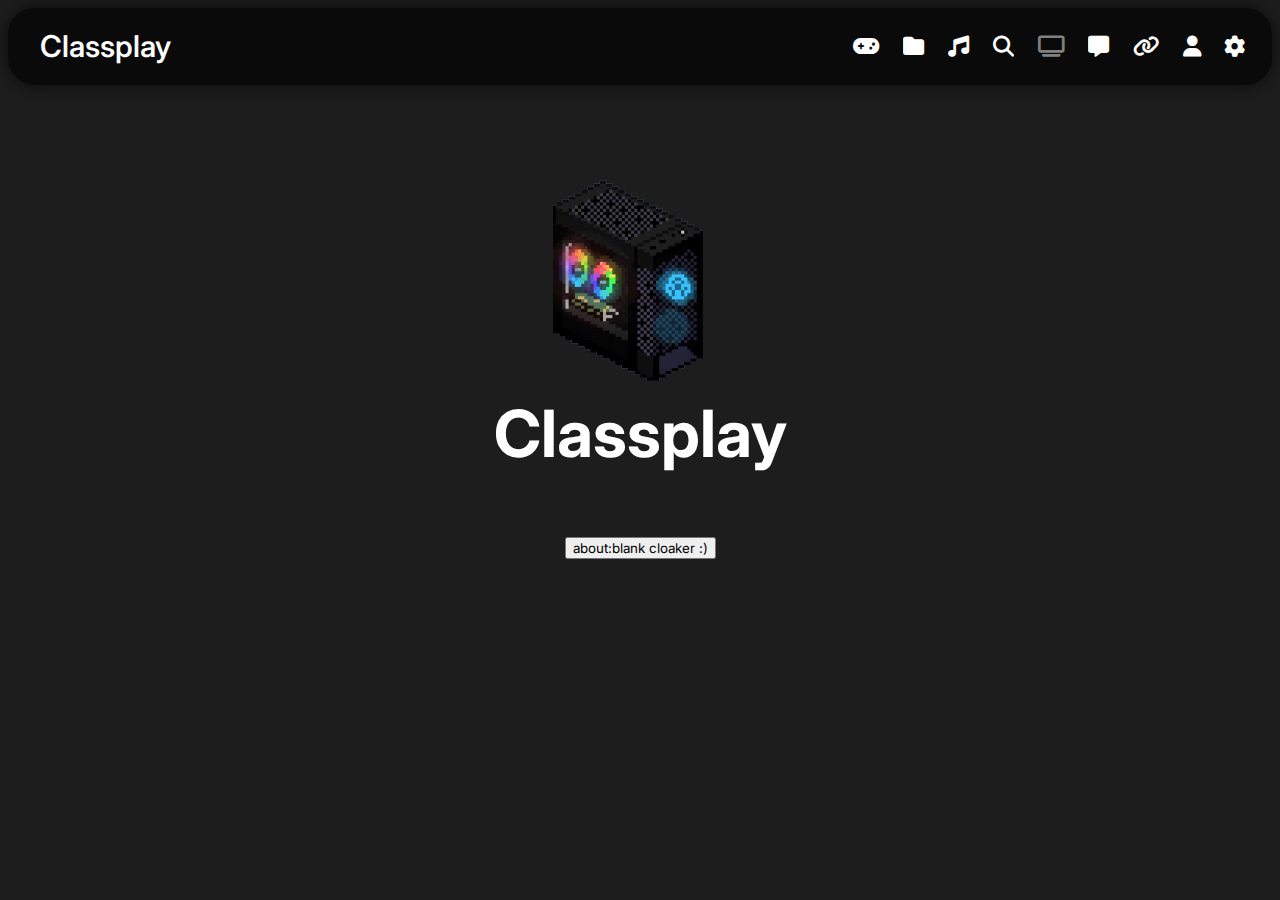
<file: index.html>
<!DOCTYPE html>
<html lang="en">
<head>
    <meta charset="UTF-8">
    <meta name="viewport" content="width=device-width, initial-scale=1.0">
    <title id="title">Classplay</title>
    <link rel="stylesheet" id="theme-style" href="style.css">
    <script src="themes.js"></script>
    <script src="main.js"></script>
    <script src="settings.js"></script>
    <link id="favicon" rel="shortcut icon" href="/img/favicon.png" type="image/x-icon">
    <script src="/main.js"></script>
    <link href="/assets/fontawesome/css/all.css" rel="stylesheet" />
</head>
<body>

    <script async src="https://www.googletagmanager.com/gtag/js?id=G-GBPYWSE933"></script>
<script>
  window.dataLayer = window.dataLayer || [];
  function gtag(){dataLayer.push(arguments);}
  gtag('js', new Date());

  gtag('config', 'G-GBPYWSE933');
</script>
    
    <nav>
        <ul>
            <li class="title"><a href="/" style="font-weight: 560;">Classplay</a></li>
            <li><a href="settings" style="margin-right: -30px; margin-left: 25px;"><i class="fa-solid fa-cog"></i><p style="margin-left: 72px;">Settings</p></a></li>
            <li><a href="profile" style="margin-right: -30px;"><i class="fa-solid fa-user"></i><p style="margin-left: 52px;">Profile</p></a></li>
            <li><a href="lnk"><i class="fa-solid fa-link"></i><p style="margin-left: 60px;">Links</p></a></li>
            <li><a href="chat/"><i class="fa-solid fa-message"></i><p style="margin-left: 60px;">Chat</p></a></li>
            <li><a class="disabled"><i class="fa-solid fa-tv"></i><p style="color: white; margin-left: 58px;">Movies</p></a></li>
            <li><a href="p"><i class="fa-solid fa-search"></i><p>Search</p></a></li>
            <li><a href="s"><i class="fa-solid fa-music"></i><p>Sounds</p></a></li>
            <li><a href="apps"><i class="fa-solid fa-folder"></i><p style="margin-left: 60px;">Apps</p></a></li>
            <li><a href="g"><i class="fa-solid fa-gamepad"></i><p style="margin-left: 53px;">Games</p></a></li>
        </ul>   
    </nav>

<br><br><br><br>

<center>
    <img src="img/favicon.png" style="margin-right: 24px; height: 250px;" class="logo"><br>
</center>

<div class="container">
    <h1 class="home-title" style="margin-top: -25px; font-family: Inter;">Classplay</h1>
</div><br>

<div class="container">
    <button onclick="Disabled()" class="disabled">about:blank cloaker :)</button>   
</div>

</body>
</html>
    
</body>
</html>
</file>
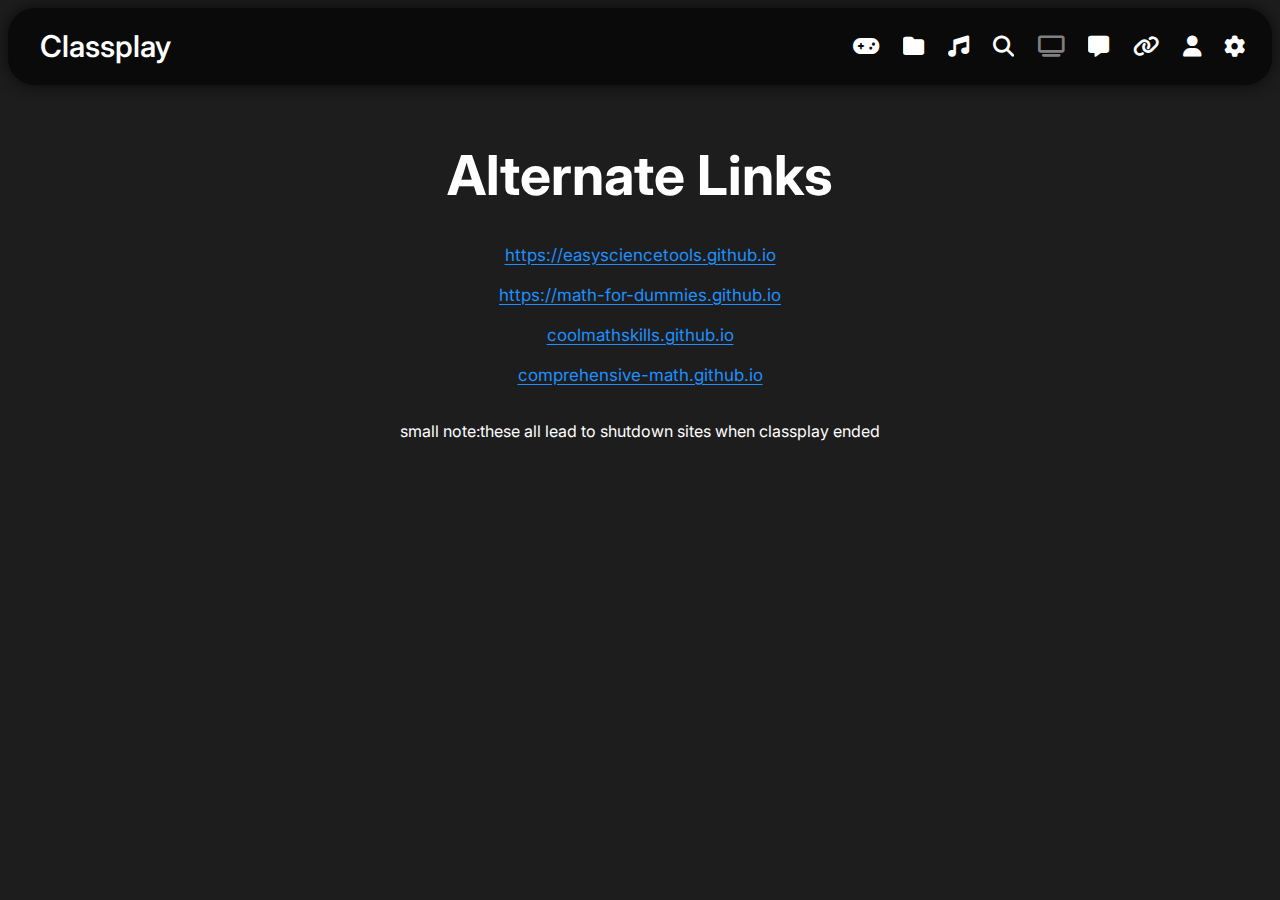
<file: lnk.html>
<!DOCTYPE html>
<html lang="en">
<head>
    <meta charset="UTF-8">
    <meta name="viewport" content="width=device-width, initial-scale=1.0">
    <title>Alternate Links</title>
    <link rel="stylesheet" id="theme-style" href="style.css">
    <script src="themes.js"></script>
    <script src="main.js"></script>
    <script src="settings.js"></script>
    <link rel="stylesheet" href="/assets/fontawesome/css/all.css">
    <link rel="shortcut icon" href="/img/favicon.png" type="image/x-icon">
    <script src="/main.js" defer></script>
</head>
<body>
    
<script async src="https://www.googletagmanager.com/gtag/js?id=G-GBPYWSE933"></script>
<script>
  window.dataLayer = window.dataLayer || [];
  function gtag(){dataLayer.push(arguments);}
  gtag('js', new Date());

  gtag('config', 'G-GBPYWSE933');
</script>

<style>
    center a {
        color: dodgerblue;
        text-underline-offset: 3px;
        font-size: 17px;
        margin-top: 5px;
        margin-bottom: 5px;
    }
</style>

  
<nav>
    <ul>
        <li class="title"><a href="/" style="font-weight: 560;">Classplay</a></li>
        <li><a href="settings" style="margin-right: -30px; margin-left: 25px;"><i class="fa-solid fa-cog"></i><p style="margin-left: 72px;">Settings</p></a></li>
        <li><a href="profile" style="margin-right: -30px;"><i class="fa-solid fa-user"></i><p style="margin-left: 52px;">Profile</p></a></li>
        <li><a href="lnk"><i class="fa-solid fa-link"></i><p style="margin-left: 60px;">Links</p></a></li>
        <li><a href="chat/"><i class="fa-solid fa-message"></i><p style="margin-left: 60px;">Chat</p></a></li>
        <li><a class="disabled"><i class="fa-solid fa-tv"></i><p style="color: white; margin-left: 58px;">Movies</p></a></li>
        <li><a href="p"><i class="fa-solid fa-search"></i><p>Search</p></a></li>
        <li><a href="s"><i class="fa-solid fa-music"></i><p>Sounds</p></a></li>
        <li><a href="apps"><i class="fa-solid fa-folder"></i><p style="margin-left: 60px;">Apps</p></a></li>
        <li><a href="g"><i class="fa-solid fa-gamepad"></i><p style="margin-left: 53px;">Games</p></a></li>
    </ul>   
</nav>

<br>

<center>
    <h1 class="title">Alternate Links</h1>
    <a href="https://easysciencetools.github.io" target="_blank">https://easysciencetools.github.io</a><br><br>
    <a href="https://math-for-dummies.github.io" target="_blank">https://math-for-dummies.github.io</a><br><br>
    <a href="https://coolmathskills.github.io" target="_blank">coolmathskills.github.io</a><br><br>
    <a href="https://comprehensive-math.github.io" target="_blank">comprehensive-math.github.io</a><br><br>
    <p>small note:these all lead to shutdown sites when classplay ended</p>
</center>

</body>
</html>
</file>
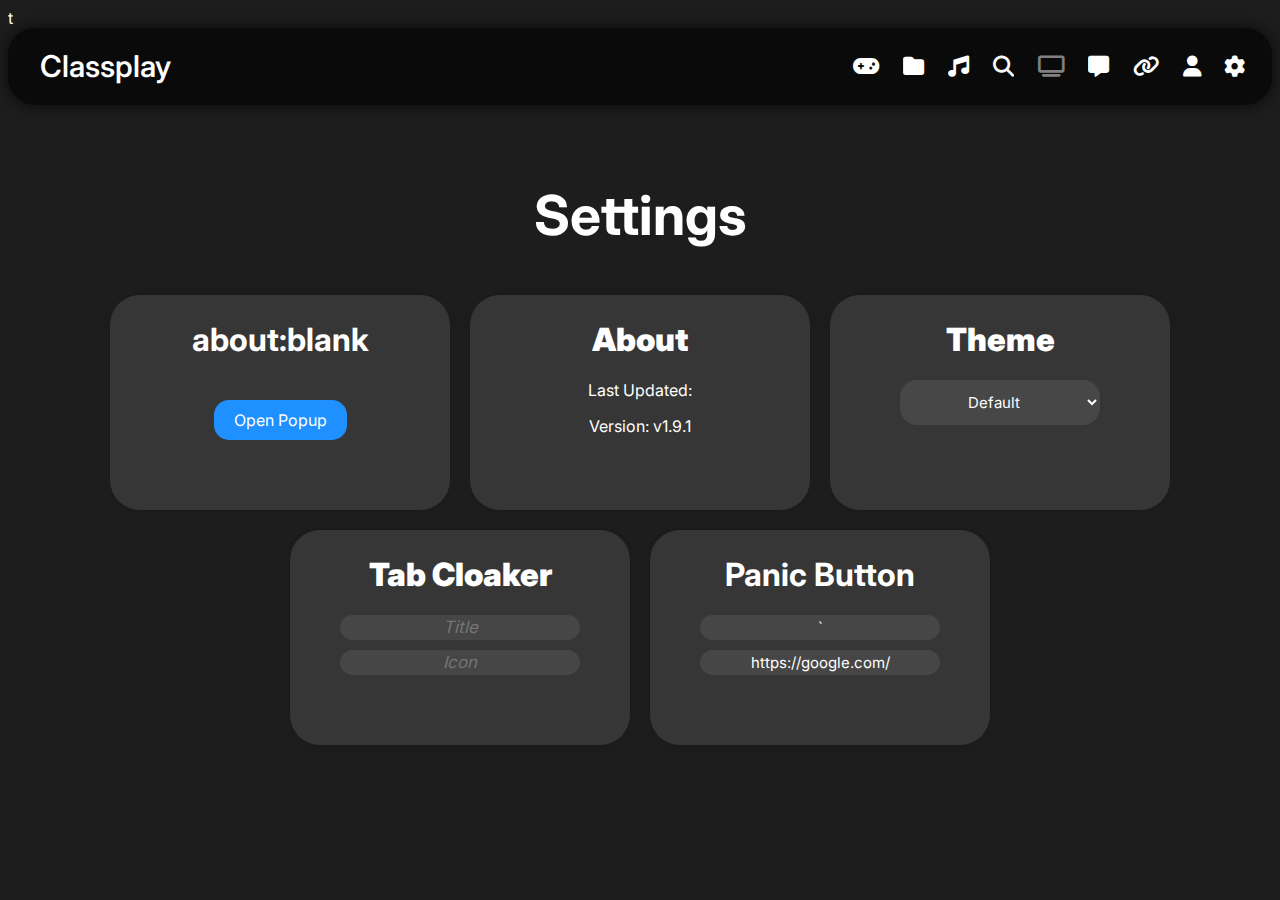
<file: settings.html>
t<!DOCTYPE html>
<html lang="en">
<head>
    <meta charset="UTF-8">
    <meta name="viewport" content="width=device-width, initial-scale=1.0">
    <title id="title">Settings - Classplay</title>
    <link rel="stylesheet" id="theme-style" href="style.css">
    <script src="themes.js"></script>
    <link rel="shortcut icon" href="/img/favicon.png" id="favicon" type="image/x-icon">
    <link rel="stylesheet" href="/assets/fontawesome/css/all.css">
    <script src="themes.js"></script>
    <script src="main.js"></script>
    <script src="settings.js"></script>
    <script src="https://ajax.googleapis.com/ajax/libs/jquery/3.7.1/jquery.min.js"></script>
</head>
<body>

    <nav>
        <ul>
            <li class="title"><a href="/" style="font-weight: 560;">Classplay</a></li>
            <li><a href="settings" style="margin-right: -30px; margin-left: 25px;"><i class="fa-solid fa-cog"></i><p style="margin-left: 72px;">Settings</p></a></li>
            <li><a href="profile" style="margin-right: -30px;"><i class="fa-solid fa-user"></i><p style="margin-left: 52px;">Profile</p></a></li>
            <li><a href="lnk"><i class="fa-solid fa-link"></i><p style="margin-left: 60px;">Links</p></a></li>
            <li><a href="chat/"><i class="fa-solid fa-message"></i><p style="margin-left: 60px;">Chat</p></a></li>
            <li><a class="disabled"><i class="fa-solid fa-tv"></i><p style="color: white; margin-left: 58px;">Movies</p></a></li>
            <li><a href="p"><i class="fa-solid fa-search"></i><p>Search</p></a></li>
            <li><a href="s"><i class="fa-solid fa-music"></i><p>Sounds</p></a></li>
            <li><a href="apps"><i class="fa-solid fa-folder"></i><p style="margin-left: 60px;">Apps</p></a></li>
            <li><a href="g"><i class="fa-solid fa-gamepad"></i><p style="margin-left: 53px;">Games</p></a></li>
        </ul>   
    </nav><br><br>

    <center>
        <h1 class="title">Settings</h1>
    </center>

    <div class="container">

        <div class="settings-card">

            <h1>about:blank</h1><br>

            <button onclick="Disabled()" class="disabled">Open Popup</button>

        </div>

        
        <div class="settings-card">

            <h1><b>About</b></h1>
            <p id="updated">Last Updated:</p>
            <p>Version: v1.9.1</p>

        </div>

        <div class="settings-card">

            <h1><b>Theme</b></h1>

            <select id="theme-selector">
                <option value="style.css">Default</option>
                <option value="themes/light.css">Light</option>
                <option value="themes/christmas24.css">Christmas '24</option>
            </select>

        </div>

    </div>

    </div>

    <div class="container">

        <div class="settings-card">

           <h1><b>Tab Cloaker</b></h1>

            <form>
                <input class="tab-cloaker-form" type="text" id="icon" placeholder="Title" onkeyup="setTitle(this.value)" name="icon">
                <input class="tab-cloaker-form" type="text" id="name" name="name" placeholder="Icon" onkeyup="setFavicon(this.value.trim())">
            </form>

        </div>

        <div class="settings-card">

            <h1>Panic Button</h1>

            <form>
                <input class="tab-cloaker-form" type="text" id="key" placeholder="Panic Key" onkeyup="setPanicKey()" name="icon">
                <input class="tab-cloaker-form" type="text" id="link" name="name" placeholder="Panic Link" onkeyup="setPanicLink()">
            </form>

        </div>

    </div>

    
</body>
</html>
</file>
<file: style.css>
body {
  background-color: #1d1d1d;
  color: white;
  font-family: Inter;
}

::-webkit-scrollbar {
  width: 0px;
  height: 0px;
}

@font-face {
  font-family: Inter;
  src: url(/fonts/inter.ttf);
}

nav {
  display: block;
  justify-content: space-between;
  padding: 1rem 2rem;
  background-color: rgb(10, 10, 10);
  color: white;
  border-radius: 27px;
  box-shadow: 0 0 15px rgb(10, 10, 10);
  font-weight: 500;
  font-family: Inter;
  height: 45px;
}
  
nav ul {
  list-style: none;
  margin: 0;
  padding: 0;
  font-weight: 600;
}
  
nav li {
  margin-right: 1rem;
  position: relative;
  font-family: Inter;
  font-size: 1.2rem;
  font-weight: 500;
  transition: 0.2s;
  float: right;
}

li.title {
  font-size: 30px;
  float: left;
  margin-top: -6px;
}
  
nav a {
  color: white;
  text-decoration: none;
  position: relative;
  overflow: hidden;
  font-family: Inter;
  font-weight: 600;
  top: 10px;
  transition: 0.25s;
}

nav a:hover {
  background-color: white;
  padding-top: 10px;
  color: black;
  padding-bottom: 10px;
  padding-right: 100px;
  padding-left: 12px;
  border-radius: 15px;
  cursor: pointer;
}

nav a p {
  opacity: 0;
  transition: .2s;
  color: black;
  position: fixed;
  display: none;
  margin-left: 50px;
  margin-top: -24px;
  transition: .3s;
  transition-delay: .2s;
}

nav a:hover p {
  opacity: 1;
  display: block;
  position: fixed;

}

nav a.disabled:hover {
  cursor: default;
  background-color: gray;
  color: white;
}

nav a.disabled {
  color: gray;
}

.github-icon {
  height: 1.6rem;
  float: right;
  transition: all 0.3s;
}

.github-icon:hover {
  scale: 125%;
}

.nobg:hover {
  background-color: transparent;
  padding: none;
}

.nobg {
  background-color: transparent;
  padding: none;
}

.logo {
  height: 300px;
  margin-right: -30px;
}

.lesspadding:hover {
  padding-right: 2px;
}

.container {
  display: flex;
  justify-content: center;
}

.home-title {
  font-family: Inter;
  font-size: 65px;
}

.rainbow-button {
  font-family: "Inter", Arial, sans-serif;
  cursor: pointer;
  background-color: #413d3d;
  border: none;
  color: rgb(248, 244, 244);
  padding: 10px 30px;
  margin-left: 10px;
  margin-right: 10px;
  text-align: center;
  text-decoration: none;
  display: inline-block;
  font-size: 16px;
  border-radius: 15px;
  transition: all 0.2s ease;
}
.rainbow-button:hover {
  scale: 1.1;
  transition: 0.2s;
}

.rainbow-button {
  width: 250px;
  height: 60px;
  border: none;
  outline: none;
  color: #fff;
  background: #111;
  cursor: pointer;
  position: relative;
  z-index: 0;
  border-radius: 15px;
  font-family: SF Pro-Medium, Arial, sans-serif;
  font-size: 20px;
  transition: transform 0.2s ease-in-out, scale 0.2s ease-in-out, border-radius 0.2s ease;
}
.rainbow-button:before {
  content: "";
  background: linear-gradient(
    45deg,
    #ff0000,
    #ff7300,
    #fffb00,
    #48ff00,
    #00ffd5,
    #002bff,
    #7a00ff,
    #ff00c8,
    #ff0000
  );
  position: absolute;
  top: -4px;
  left: -4px;
  background-size: 400%;
  z-index: -1;
  filter: blur(5px);
  width: calc(100% + 8px);
  height: calc(100% + 8px);
  animation: glowing 20s linear infinite;
  opacity: 0;
  transition: opacity 0.3s ease-in-out;
  border-radius: 15px;
}
.rainbow-button:active {
  color: #fc8585;
  scale: 0.9;
  border-radius: 12px;
}
.rainbow-button:active:after {
  background: transparent;
}
.rainbow-button:hover {
  transform: scale(1.05);
  border-radius: 8px;
}
.rainbow-button:hover:before {
  opacity: 1;
}
.rainbow-button:after {
  z-index: -1;
  content: "";
  position: absolute;
  width: 100%;
  height: 100%;
  background: #494949;
  left: 0;
  top: 0;
  border-radius: 15px;
}
@keyframes glowing {
  0% {
    background-position: 0 0;
  }
  50% {
    background-position: 400% 0;
  }
  100% {
    background-position: 0 0;
  }
}

.material-symbols-outlined {
  font-variation-settings:
  'FILL' 0,
  'wght' 400,
  'GRAD' 0,
  'opsz' 24
}

.card {
  border: 1px solid white;
  width: 150px;
  height: 175px;
  border-radius: 35px;
  justify-content: center;
  display: flex;
  transition: 0.4s;
  font-family: Inter;
  background-color: transparent;
  color: white;
}

.card:hover {
  transform: translate(0, -15px);
  background-color: white;
  box-shadow: 0 0 50px white;
  scale: 105%;
  color: black;
}

.noflex {
  display: block;
}

h1.cardtext {
  font-family: Inter;
  font-size: 40px;
}

button.inner {
  background-color: dodgerblue;
  border-radius: 10000px;
  height: 50px;
  width: 200px;
  font-family: Inter;
}


.game-card {
  position: relative; /* Makes the overlay element position itself relative to the image */
  overflow: hidden; /* Hides any overflow content from the overlay */
  margin: 10px;
  transition: 0.2s;
  font-family: Inter;
}

.game-card img {
  width: 100%; /* Adjust width as needed */
  height: auto;  /* Adjust height as needed */
  border-radius: 20px;
}

.game-title-overlay {
  position: absolute; /* Positions the overlay on top of the image */
  bottom: 0; /* Places the overlay at the bottom */
  left: 0; /* Positions the overlay to the left edge */
  right: 0; /* Positions the overlay to the right edge */
  background-color: rgba(0, 0, 0, 0.8); /* Sets a black background with 50% transparency */
  color: white; /* Sets text color to white */
  padding: 10px; /* Adds padding to the overlay content */
  opacity: 0; /* Hides the overlay initially */
  transition: opacity 0.2s ease-in-out; /* Creates a smooth fade-in effect on hover */
  border-bottom-left-radius: 19px;
  border-bottom-right-radius: 19px;
  max-width: 130px;
  font-family: Inter;
  margin-bottom: 4px;
}

.game-card:hover .game-title-overlay {
  opacity: 1; /* Reveals the overlay on hover */
  bottom: 0;
}

.game-card:hover {
  scale: 110%;
}

.game-title-overlay span {
  display: block; /* Makes the title span take up the full width */
  text-align: center; /* Centers the text */
  font-weight: medium; /* Makes the title bold */
  font-family: Inter;
}

.title {
  font-size: 55px;
}

.games-container {
  margin: auto;
  width: 1080px;
  display: flex;
  flex-wrap: wrap;
  justify-content: center;
}

html {
  font-family: Inter;
}

h1 {
  font-family: Inter;
}

p {
  font-family: Inter;
}

h2 {
  font-family: Inter;
}

button {
  font-family: Inter;
}

a {
  font-family: Inter;
}

.to {
  height: 225px;
  width: 175px;
  border-radius: 25px;
  border: none;
  background: #585858;
  box-shadow: 0 0 10px #585858;
  transition: 0.2s ease-in-out;
}

.to:hover {
  scale: 105%;
  background-color: #b1b1b1;
  box-shadow: 0 0 25px white;
}

.to:before {
  background: linear-gradient(45deg, red, orange, yellow, lime, green, blue, purple, magenta);
  position: absolute;
  background-size: 400%;
  z-index: -1;
  width: calc(100%+10px);
  height: calc(100%+10px);
  opacity: 0;
  transition: opacity 0.2s;
}

.to:hover:before {
  opacity: 1;
}

.games-search {
  height: 50px;
  width: 600px;
  border-radius: 20px;
  border-width: 0px;
  background: #363636;
  text-align: center;
  color: white;
  font-size: 17px;
  font-family: Inter;
  margin-bottom: 10px;
  transition: 0.2s;
}

.games-search:focus {
  width: 675px;
  outline: none;
  background-color: #3f3f3f;

}

.material-symbols-outlined {
  font-variation-settings:
  'FILL' 0,
  'wght' 400,
  'GRAD' 0,
  'opsz' 30
}

::placeholder {
  font-size: 17px;
  font-style: italic;
}

#cloack-tab {
  background-color: dodgerblue;
  border: none;
  border-radius: 10px;
  color: white;
  font-family: Inter;
  height: 30px;
  cursor: pointer;
  transition: 0.15s;
  font-weight: 500;
  width: 125px;
  float: right;
  margin-top: -3px;
  margin-right: 15px;
  margin-top: 6.5px;
}

#cloack-tab:hover {
  scale: 109%;
}

li.right {
  text-align: right;
  justify-content: right;
  align-self: right;
}

#register input {
  height: 25px;
  width: 325px;
  padding: 10px;
  border-radius: 13px;
  border: none;
  font-family: Inter;
  transition: 0.15s;
}

#register input:focus {
  outline: solid white 2.5px;
  outline-offset: 2px;
  box-shadow: 0 0 20px white;
}

#register button {
  height: 50px;
  width: 125px;
  border-radius: 12px;
  border: none;
  background: dodgerblue;
  font-family: Inter;
  cursor: pointer;
  transition: 0.15s;
  font-weight: 500;
  font-size: 17px;
  color: white;
}

#register button:hover {
  scale: 1.15;
}

#register h1 {
  font-size: 40px;
  font-weight: 575;
}

#register a {
  color: dodgerblue;
  text-decoration: underline;
  text-underline-offset: 2px;
  font-weight: 500;
  cursor: pointer;
}

#login input {
  height: 25px;
  width: 325px;
  padding: 10px;
  border-radius: 13px;
  border: none;
  font-family: Inter;
  transition: 0.15s;
}

#login input:focus {
  outline: solid white 2.5px;
  outline-offset: 2px;
  box-shadow: 0 0 20px white;
}

#login button {
  height: 50px;
  width: 125px;
  border-radius: 12px;
  border: none;
  background: dodgerblue;
  font-family: Inter;
  cursor: pointer;
  transition: 0.15s;
  font-weight: 500;
  font-size: 17px;
  color: white;
}

#login button:hover {
  scale: 1.15;
}

#login h1 {
  font-size: 40px;
  font-weight: 575;
}

#login a {
  color: dodgerblue;
  text-decoration: underline;
  text-underline-offset: 2px;
  font-weight: 500;
  cursor: pointer;
}

.toast {
  visibility: hidden;
  min-width: 250px;
  background-color: white;
  color: black;
  text-align: center;
  border-radius: 15px;
  font-family: Inter;
  padding: 20px;
  position: fixed;
  top: 20px;
  right: -300px;
  z-index: 1;
  font-size: 16px;
  opacity: 0;
  transition: visibility 0.3s, opacity 0.3s ease;
}

.toast.show {
  visibility: visible;
  right: 10px;
  opacity: 1;
  animation: slideInRight 0.5s, slideOutRight 0.5s 5.5s; /* Slide out after 2.5 seconds */
}

@keyframes slideInRight {
  from {
    right: -500px;
    opacity: 0;
  }
  to {
    right: 10px;
    opacity: 1;
  }
}

@keyframes slideOutRight {
  from {
    right: 10px;
    opacity: 1;
  }
  to {
    right: -500px;
    opacity: 0;
  }
}

p.invis {
  display: none;
}

.uv a {
  color: dodgerblue;
  text-decoration: none 1.5px;
  text-underline-offset: 3px;
  font-weight: 500;
  transition: 0.2s;
}

.uv a:hover {
  text-decoration: underline;
}

#urlInput {
  background-color: #363636;
  color: white;
  font-family: Inter;
  border-radius: 20px;
  border: none;
  padding: 10px;
  transition: 0.3s;
  outline: none;
  height: 40px;
  width: 600px;
  text-align: center;
  font-size: 17px;
}

#urlInput:focus {
  width: 675px;
  background-color: #3d3d3d;
}

#searchButton {
  background-color: dodgerblue;
  border-radius: 17px;
  border: none;
  height: 48px;
  width: 48px;
  color: white;
  text-align: center;
  align-items: center;
  margin-left: -59.5px;
  transition: .3s;
}

#searchButton i {
  font-size: 17px;
  text-align: center;
  padding-left: 8px;
  transition: .3s;
  margin-top: -2px;
}

#searchButton:hover {
  width: 125px;
  margin-left: -135px;
  cursor: pointer;
}

#searchButton:hover i {
  padding-right: 70px;
}

#searchButton p {
  opacity: 0;
  font-family: Inter;
  font-size: 17px;
  font-weight: 500;
  margin-top: 0px;
  margin-right: -25px;
  margin-top: -3px;
  position: fixed;
  transition: .2s;
  transition-delay: .1s;
}

#searchButton:hover p {
  opacity: 1;
}

#searchButton:active {
  scale: 0.9;
  background-color: rgb(0, 128, 255);
}

.cloakButton {
  height: 50px;
  padding: 15px;
  border: none;
  background-color: dodgerblue;
  color: white;
  font-size: 17px;
  border-radius: 20px;
  transition: .2s;
}

.cloakButton:hover {
  cursor: pointer;
  scale: 1.2;
  background-color: rgb(0, 128, 255);
}

.settings-card {
  background-color: #363636;
  border-radius: 30px;
  padding: 20px;
  margin-bottom: 20px;
  box-shadow: 0 0 10px rgba(0, 0, 0, 0.1);
  width: 300px;
  height: 175px;
  text-align: center;
  margin: 10px;
}

.settings-card h1 {
  margin-top: 5px;
}

.settings-card input[type="text"] {
  width: 80%;
  padding: 10px;
  margin-bottom: 10px;
  border: none;
  border-radius: 15px;
  height: 25px;
  transition: .2s;
  background-color: #464646;
  font-family: Inter;
  font-size: 15px;
  text-align: center;
  color: white;
  caret-shape: underscore;
}

.settings-card input[type="text"]:focus {
  background-color: #565656;
  outline: none;
  caret-shape: underscore;
}

#theme-selector {
  height: 45px;
  width: 200px;
  text-align: center;
  border-radius: 17px;
  background-color: #474747;
  border: none;
  color: white;
  font-family: Inter;
  font-size: 15px;
}

#premadecloaks {
  width: 80%;
  padding: 10px;
  margin-bottom: 10px;
  border: none;
  border-radius: 15px;
  height: 50px;
  transition: .2s;
  background-color: #474747;
  font-family: Inter;
  font-size: 15px;
  text-align: center;
  color: white;
  caret-shape: underscore;
  margin-bottom: 0;
}

.settings-card button {
  background-color: dodgerblue;
  color: white;
  border: none;
  padding: 10px 20px;
  border-radius: 15px;
  cursor: pointer;
  font-size: 16px;
  transition: .2s;
}

.settings-card button:hover {
  scale: 1.1;
}
</file>
